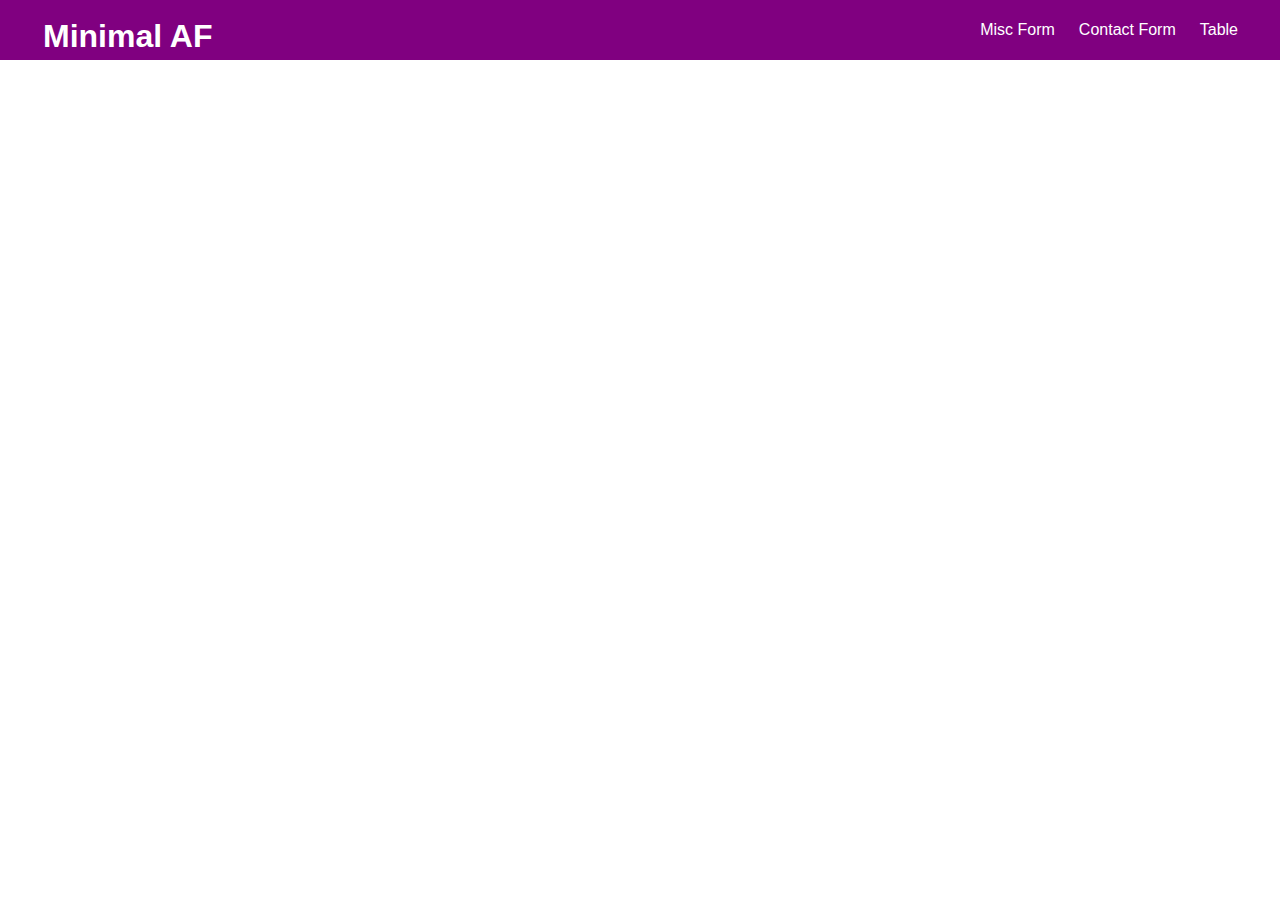
<file: index.html>
<!DOCTYPE html>
<html lang="en">
  <head>
    <meta charset="UTF-8" />
    <meta http-equiv="X-UA-Compatible" content="IE=edge" />
    <meta name="viewport" content="width=device-width, initial-scale=1.0" />
    <title>Minimal Home</title>
    <link rel="stylesheet" href="styles/reset.css" />
    <link rel="stylesheet" href="styles/main.css" />
  </head>
  <body>
    <nav>
      <h1><a href="./index.html">Minimal AF</a></h1>
      <ul id="menu" class="menu">
        <li class="menu-item"><a href="./misc-form.html">Misc Form</a></li>
        <li class="menu-item"><a href="./contact.html">Contact Form</a></li>
        <li class="menu-item"><a href="./table.html">Table</a></li>
      </ul>
      <div class="menu-icon-wrapper">
        <img
          class="menu-icon"
          src="images/menu-white-36dp.svg"
          width="36"
          height="36"
          alt="menu icon"
          onclick="toggleMenu()"
        />
      </div>
    </nav>
    <p></p>
    <p></p>
    <p></p>
    <script src="./js/menu.js"></script>
  </body>
</html>
</file>
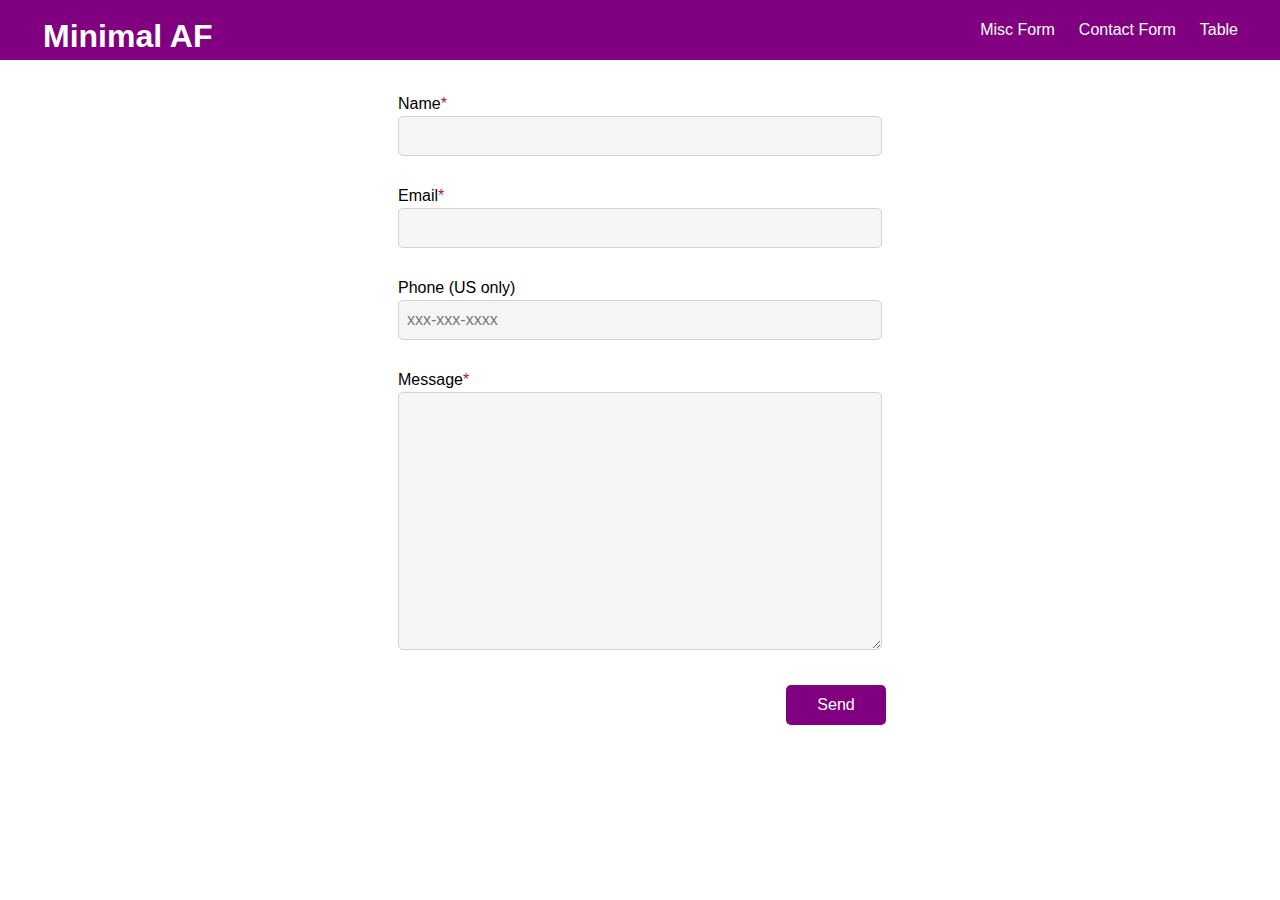
<file: contact.html>
<!DOCTYPE html>
<html lang="en">
  <head>
    <meta charset="UTF-8" />
    <meta http-equiv="X-UA-Compatible" content="IE=edge" />
    <meta name="viewport" content="width=device-width, initial-scale=1.0" />
    <link rel="stylesheet" href="./styles/main.css" />
    <link rel="stylesheet" href="./styles/reset.css" />
    <link rel="stylesheet" href="./styles/form.css" />
    <title>Contact me</title>
  </head>
  <body>
    <nav>
      <h1><a href="./index.html">Minimal AF</a></h1>
      <ul id="menu" class="menu">
        <li class="menu-item"><a href="./misc-form.html">Misc Form</a></li>
        <li class="menu-item"><a href="./contact.html">Contact Form</a></li>
        <li class="menu-item"><a href="./table.html">Table</a></li>
      </ul>
      <div class="menu-icon-wrapper">
        <img
          class="menu-icon"
          src="images/menu-white-36dp.svg"
          width="36"
          height="36"
          alt="menu icon"
          onclick="toggleMenu()"
        />
      </div>
    </nav>
    <form id="form" onsubmit="event.preventDefault();" novalidate>
      <div class="contact-form-container">
        <div class="form-element">
          <label for="name">Name</label>
          <input
            class="form-field"
            type="text"
            id="name"
            name="name"
            required
          />
          <div class="error-message"></div>
        </div>

        <div class="form-element">
          <label for="email">Email</label>
          <input
            class="form-field"
            type="email"
            id="email"
            name="email"
            required
          />
          <div class="error-message" id="email-error-message"></div>
        </div>

        <div class="form-element">
          <label for="phone">Phone (US only)</label>
          <input
            class="form-field"
            type="tel"
            id="phone"
            name="phone"
            placeholder="xxx-xxx-xxxx"
          />
          <div class="error-message"></div>
        </div>
        <div class="form-element col-2">
          <label for="message">Message</label>
          <textarea
            class="form-field"
            id="message"
            name="message"
            rows="10"
            cols="30"
            required
          ></textarea>
          <div class="error-message"></div>
        </div>

        <p class="button-row">
          <button class="primary" id="submit-button" type="submit">Send</button>
        </p>
      </div>
    </form>
    <p class="message-received hide" id="message-received">
      Thanks! I'll get back to you soon.
    </p>
    <p class="error-sending-message error-text hide" id="error-sending-message">
      Sorry, there was an error in sending the message. Please try again.
    </p>
    <script src="./js/contact.js"></script>
    <script src="./js/menu.js"></script>
  </body>
</html>
</file>
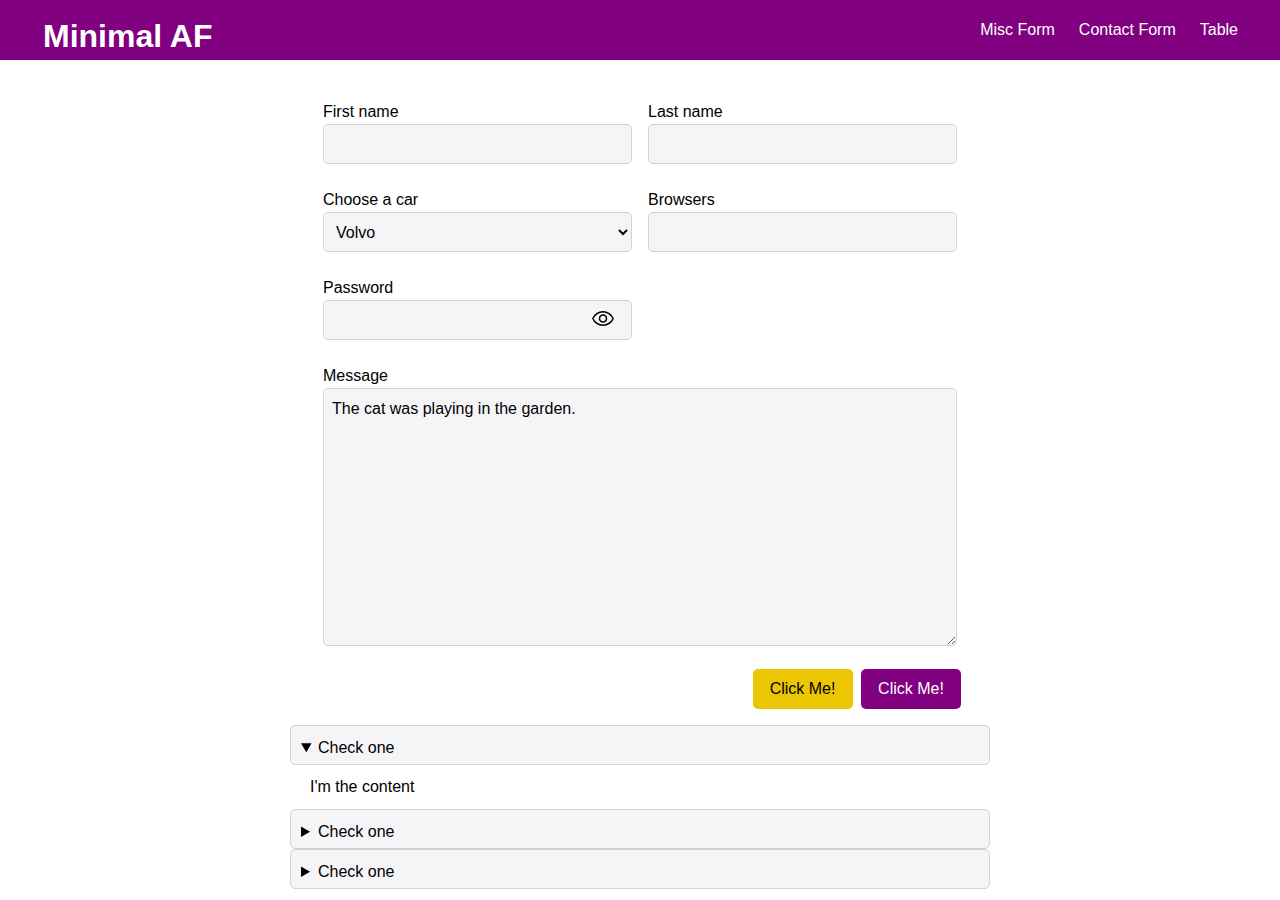
<file: misc-form.html>
<!DOCTYPE html>
<html lang="en">
  <head>
    <meta charset="UTF-8" />
    <meta http-equiv="X-UA-Compatible" content="IE=edge" />
    <meta name="viewport" content="width=device-width, initial-scale=1.0" />
    <link rel="stylesheet" href="./styles/main.css" />
    <link rel="stylesheet" href="./styles/reset.css" />
    <link rel="stylesheet" href="./styles/form.css" />

    <title>Form Elements</title>
  </head>
  <nav>
    <h1><a href="./index.html">Minimal AF</a></h1>
    <ul id="menu" class="menu">
      <li class="menu-item"><a href="./misc-form.html">Misc Form</a></li>
      <li class="menu-item"><a href="./contact.html">Contact Form</a></li>
      <li class="menu-item"><a href="./table.html">Table</a></li>
    </ul>
    <div class="menu-icon-wrapper">
      <img
        class="menu-icon"
        src="images/menu-white-36dp.svg"
        width="36"
        height="36"
        alt="menu icon"
        onclick="toggleMenu()"
      />
    </div>
  </nav>
  <body>
    <form id="form">
      <div class="misc-form-container">
        <div class="form-element">
          <label for="firstname">First name</label>
          <input type="text" id="firstname" name="firstname" />
        </div>

        <div class="form-element">
          <label for="lastname">Last name</label>
          <input type="text" id="lastname" name="lastname" />
        </div>

        <div class="form-element">
          <label for="cars">Choose a car</label>
          <select id="cars" name="cars">
            <option value="volvo">Volvo</option>
            <option value="saab">Saab</option>
            <option value="fiat">Fiat</option>
            <option value="audi">Audi</option>
          </select>
        </div>

        <div class="form-element">
          <label for="browser-list">Browsers</label>

          <input id="browser-list" list="browsers" />
          <datalist id="browsers">
            <option value="Internet Explorer"></option>
            <option value="Firefox"></option>
            <option value="Chrome"></option>
            <option value="Opera"></option>
            <option value="Safari"></option>
          </datalist>
        </div>

        <div class="form-element">
          <label for="password">Password</label>
          <input type="password" id="password" name="password" />
        </div>

        <div class="form-element">
          <button type="button" id="toggle-pw-button">
            <span id="visibility_on"
              ><img style="width: 24px" src="./images/visibility.svg"
            /></span>
            <span id="visibility_off" hidden
              ><img style="width: 24px" src="./images/visibility_off.svg"
            /></span>
          </button>
        </div>

        <div class="form-element col-2">
          <label for="message">Message</label>
          <textarea id="message" name="message" rows="10" cols="30">
The cat was playing in the garden.</textarea
          >
        </div>
        <div class="button-row">
          <button
            class="accent"
            type="button"
            onclick="console.log('Hello World!')"
          >
            Click Me!
          </button>
          <button class="primary" type="submit">Click Me!</button>
        </div>
      </div>
    </form>

    <div data-accordion id="details-wrapper">
      <details open>
        <summary>Check one</summary>
        <div class="details-content">I'm the content</div>
      </details>
      <details>
        <summary>Check one</summary>
        <div class="details-content">I'm the content</div>
      </details>
      <details>
        <summary>Check one</summary>
        <div class="details-content">I'm the content</div>
      </details>
    </div>

    <script src="./js/misc-form.js"></script>
    <script src="./js/menu.js"></script>
  </body>
</html>
</file>
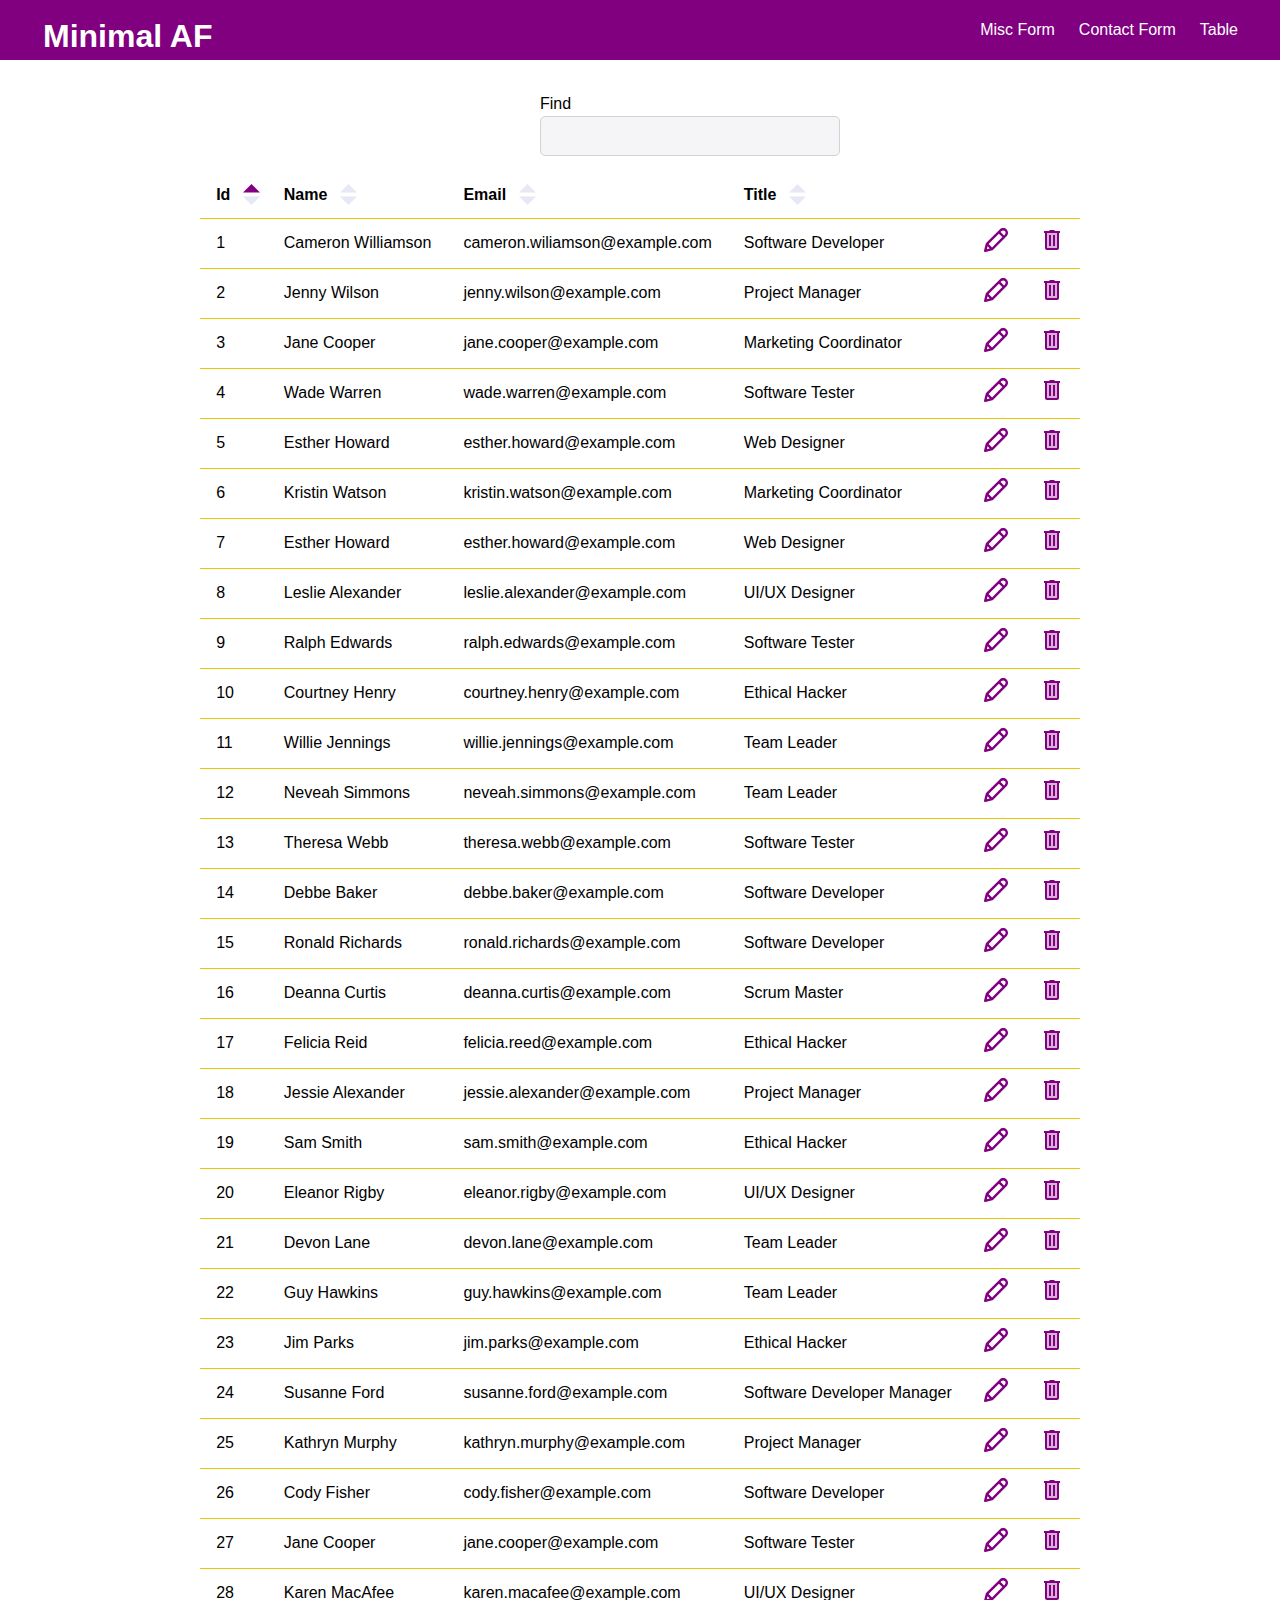
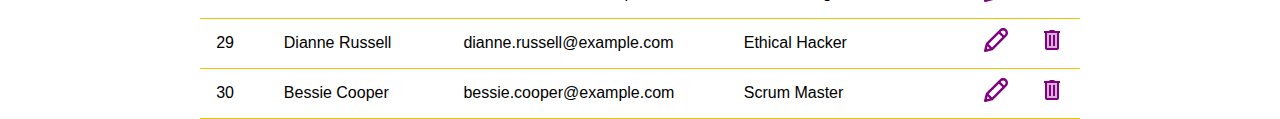
<file: table.html>
<!DOCTYPE html>
<html lang="en">
  <head>
    <meta charset="UTF-8" />
    <meta http-equiv="X-UA-Compatible" content="IE=edge" />
    <meta name="viewport" content="width=device-width, initial-scale=1.0" />
    <title>Minimal: Table</title>
    <link rel="stylesheet" href="./styles/reset.css" />
    <link rel="stylesheet" href="./styles/main.css" />
    <link rel="stylesheet" href="./styles/modal.css" />
    <link rel="stylesheet" href="./styles/table.css" />
    <link rel="stylesheet" href="./styles/form.css" />
  </head>
  <body>
    <nav>
      <h1><a href="./index.html">Minimal AF</a></h1>
      <ul id="menu" class="menu">
        <li class="menu-item"><a href="./misc-form.html">Misc Form</a></li>
        <li class="menu-item"><a href="./contact.html">Contact Form</a></li>
        <li class="menu-item"><a href="./table.html">Table</a></li>
      </ul>
      <div class="menu-icon-wrapper">
        <img
          class="menu-icon"
          src="images/menu-white-36dp.svg"
          width="36"
          height="36"
          alt="menu icon"
          onclick="toggleMenu()"
        />
      </div>
    </nav>
    <div class="form-element" style="max-width: 200px; margin: auto">
      <label for="name">Find</label>
      <input
        class="form-field"
        type="text"
        id="find"
        name="find"
        oninput="doFilter()"
      />
      <div class="error-message"></div>
    </div>
    <!-- Table is built in table.js -->
    <table id="my-table"></table>
    <!-- Edit dialog -->
    <div id="editModal" class="modal">
      <div class="modal-content">
        <div class="modal-header">
          <h1>Edit Record</h1>
          <span class="close" onclick="closeModal('#editModal')">&times;</span>
        </div>
        <div class="modal-content-wrapper">
          <div class="modal-body edit-modal-body">
            <form
              id="form"
              onsubmit="event.preventDefault(); submitMessage();"
              novalidate
            >
              <div class="modal-form-container">
                <div class="form-element">
                  <label for="edit-name">Name</label>
                  <input
                    class="form-field"
                    type="text"
                    id="edit-name"
                    name="edit-name"
                    required
                  />
                  <div class="error-message"></div>
                </div>
                <div class="form-element">
                  <label for="edit-email">Email</label>
                  <input
                    class="form-field"
                    type="email"
                    id="edit-email"
                    name="edit-email"
                    required
                  />
                  <div class="error-message" id="email-error-message"></div>
                </div>
                <div class="form-element">
                  <label for="edit-title">Title</label>
                  <input
                    class="form-field"
                    type="text"
                    id="edit-title"
                    name="edit-title"
                    required
                  />
                  <div class="error-message"></div>
                </div>
              </div>
            </form>
          </div>
          <div class="button-row">
            <button onclick="closeModal('#editModal')" class="primary">
              Cancel</button
            ><button onclick="doSave()">Save</button>
          </div>
        </div>
      </div>
    </div>
    <!-- Delete dialog -->
    <div id="deleteModal" class="modal">
      <div class="modal-content">
        <div class="modal-header">
          <h1>Delete Record</h1>
          <span class="close" onclick="closeModal('#deleteModal')"
            >&times;</span
          >
        </div>
        <div class="modal-content-wrapper">
          <h3>Are you sure?</h3>
          <div class="modal-body delete-modal-body"></div>
          <div class="button-row">
            <button onclick="closeModal('#deleteModal')" class="primary">
              Cancel</button
            ><button onclick="doDelete()">Delete</button>
          </div>
        </div>
      </div>
    </div>
    <script src="./js/table.js"></script>
    <script>
      makeTable();
    </script>
  </body>
</html>
</file>
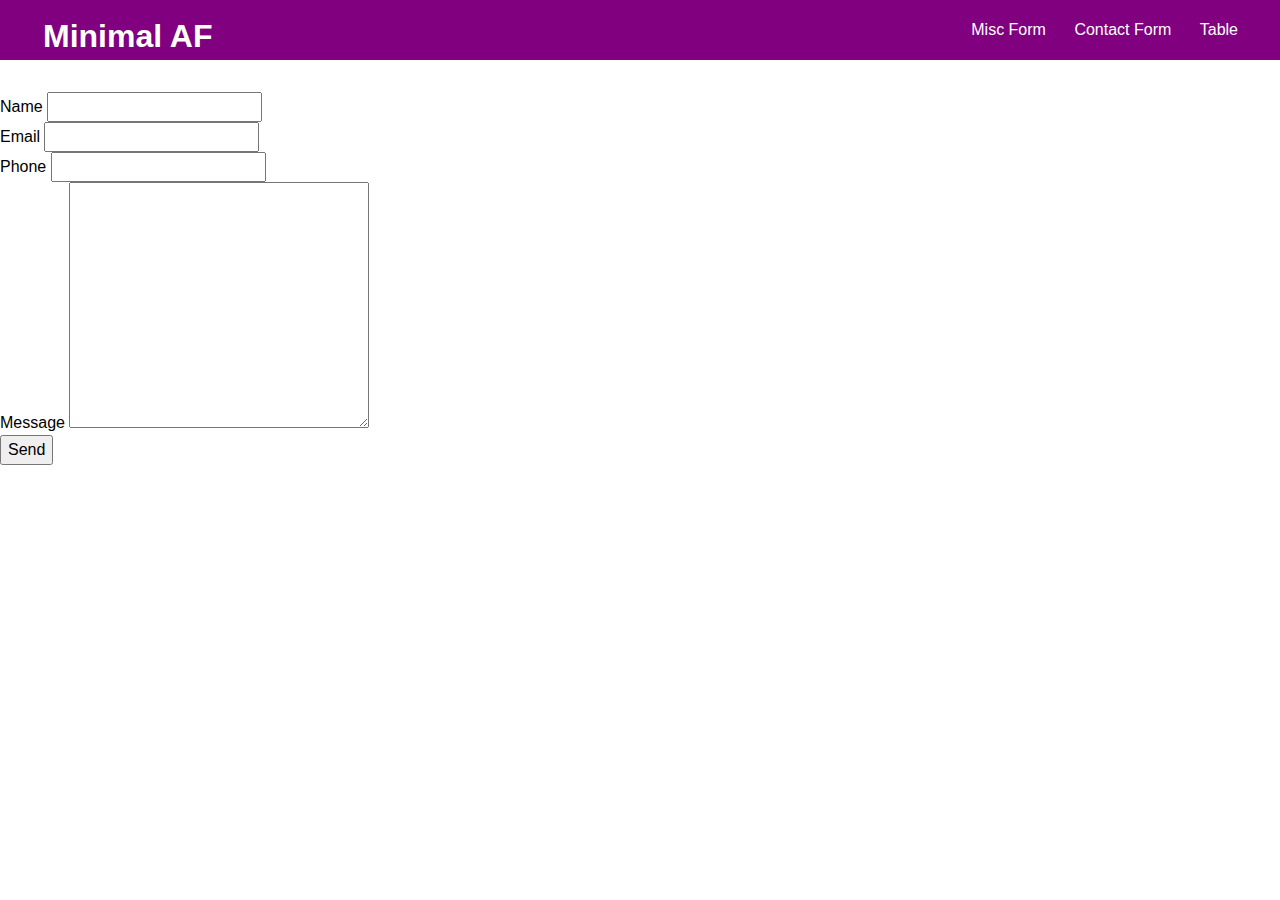
<file: forms/contact.html>
<!DOCTYPE html>
<html lang="en">
  <head>
    <meta charset="UTF-8" />
    <meta http-equiv="X-UA-Compatible" content="IE=edge" />
    <meta name="viewport" content="width=device-width, initial-scale=1.0" />
    <link rel="stylesheet" href="../styles/main.css" />
    <link rel="stylesheet" href="../styles/reset.css" />
    <title>Contact me</title>
  </head>
  <body>
    <nav>
      <h1><a href="../index.html">Minimal AF</a></h1>
      <ul>
        <li><a href="./misc-form.html">Misc Form</a></li>
        <li><a href="./contact.html">Contact Form</a></li>
        <li><a href="../tables/table.html">Table</a></li>
      </ul>
    </nav>
    <form id="form" onsubmit="event.preventDefault(); submitMessage();">
      <div class="contact-form-container">
        <div class="form-element">
          <label for="name">Name</label>
          <input
            class="form-field"
            type="text"
            id="name"
            name="name"
            required
          />
        </div>

        <p class="form-element">
          <label for="email">Email</label>
          <input
            class="form-field"
            type="email"
            id="email"
            name="email"
            required
          />
        </p>

        <p class="form-element">
          <label for="phone">Phone</label>
          <input class="form-field" type="phone" id="phone" name="phone" />
        </p>

        <p class="form-element col-2">
          <label for="message">Message</label>
          <textarea
            class="form-field"
            id="message"
            name="message"
            rows="10"
            cols="30"
            required
          ></textarea>
        </p>
        <p class="button-row">
          <button class="primary" type="submit">Send</button>
        </p>
      </div>
    </form>
    <script src="../js/contact.js"></script>
  </body>
</html>
</file>
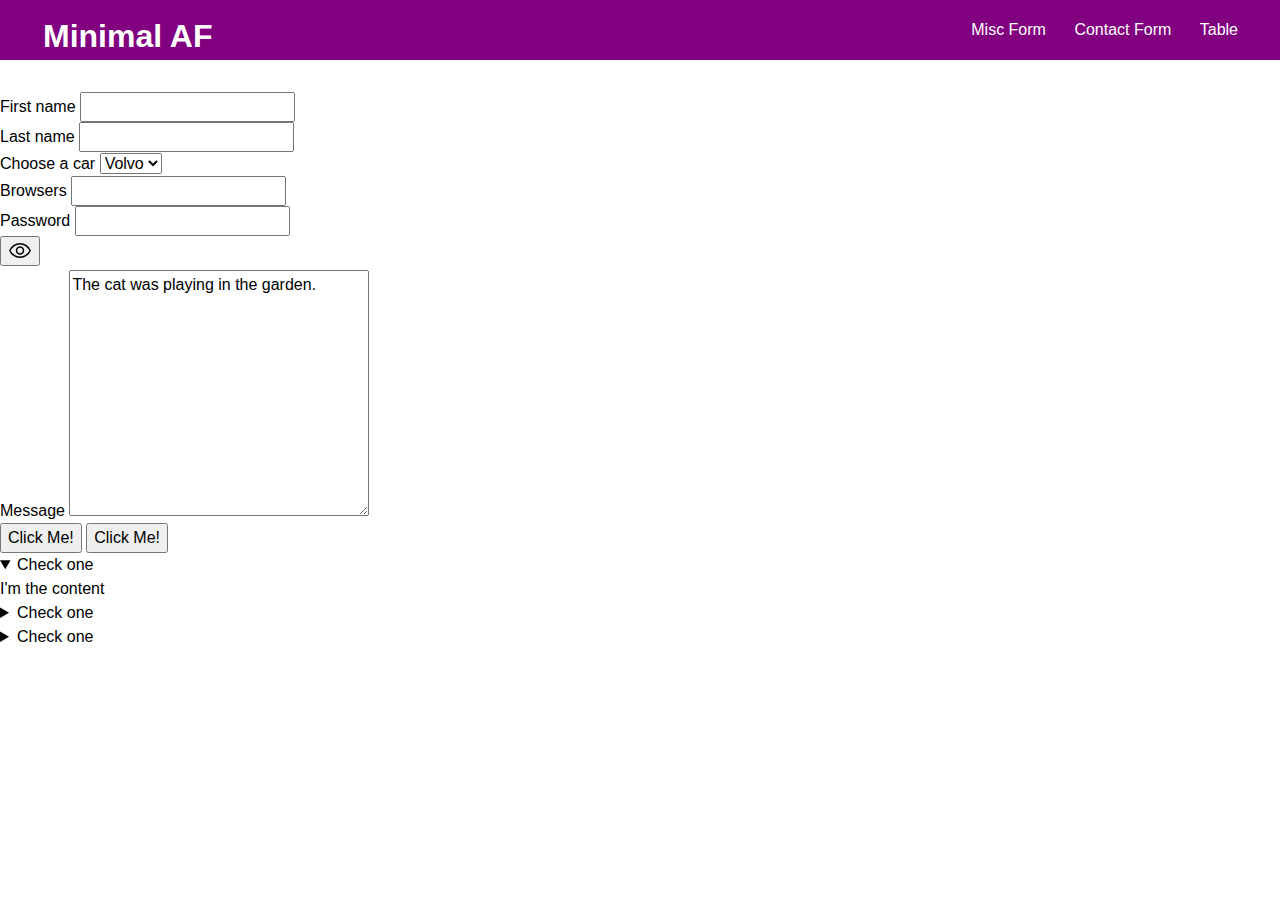
<file: forms/misc-form.html>
<!DOCTYPE html>
<html lang="en">
  <head>
    <meta charset="UTF-8" />
    <meta http-equiv="X-UA-Compatible" content="IE=edge" />
    <meta name="viewport" content="width=device-width, initial-scale=1.0" />
    <link rel="stylesheet" href="../styles/main.css" />
    <link rel="stylesheet" href="../styles/reset.css" />

    <title>Form Elements</title>
  </head>
  <nav>
    <h1><a href="../index.html">Minimal AF</a></h1>
    <ul>
      <li><a href="./misc-form.html">Misc Form</a></li>
      <li><a href="./contact.html">Contact Form</a></li>
      <li><a href="../tables/table.html">Table</a></li>
    </ul>
  </nav>
  <body>
    <form id="form">
      <div class="container">
        <div class="form-element">
          <label for="firstname">First name</label>
          <input type="text" id="firstname" name="firstname" />
        </div>

        <div class="form-element">
          <label for="lastname">Last name</label>
          <input type="text" id="lastname" name="lastname" />
        </div>

        <div class="form-element">
          <label for="cars">Choose a car</label>
          <select id="cars" name="cars">
            <option value="volvo">Volvo</option>
            <option value="saab">Saab</option>
            <option value="fiat">Fiat</option>
            <option value="audi">Audi</option>
          </select>
        </div>

        <div class="form-element">
          <label for="browser-list">Browsers</label>

          <input id="browser-list" list="browsers" />
          <datalist id="browsers">
            <option value="Internet Explorer"></option>
            <option value="Firefox"></option>
            <option value="Chrome"></option>
            <option value="Opera"></option>
            <option value="Safari"></option>
          </datalist>
        </div>

        <div class="form-element">
          <label for="password">Password</label>
          <input type="password" id="password" name="password" />
        </div>

        <div class="form-element">
          <button type="button" id="toggle-pw-button">
            <span id="visibility_on"
              ><img style="width: 24px" src="../images/visibility.svg"
            /></span>
            <span id="visibility_off" hidden
              ><img style="width: 24px" src="../images/visibility_off.svg"
            /></span>
          </button>
        </div>

        <div class="form-element col-2">
          <label for="message">Message</label>
          <textarea id="message" name="message" rows="10" cols="30">
The cat was playing in the garden.</textarea
          >
        </div>
        <div class="button-row">
          <button
            class="accent"
            type="button"
            onclick="console.log('Hello World!')"
          >
            Click Me!
          </button>
          <button class="primary" type="submit">Click Me!</button>
        </div>
      </div>
    </form>

    <div data-accordion id="details-wrapper">
      <details open>
        <summary>Check one</summary>
        <div class="content">I'm the content</div>
      </details>
      <details>
        <summary>Check one</summary>
        <div class="content">I'm the content</div>
      </details>
      <details>
        <summary>Check one</summary>
        <div class="content">I'm the content</div>
      </details>
    </div>

    <script src="../js/misc-form.js"></script>
  </body>
</html>
</file>
<file: styles/main.css>
:root {
  --primary: purple;
  --primary-darken: rgb(98, 0, 98);
  --accent: rgb(234, 199, 2);
  --off-white: rgb(245, 245, 248);
  --gray: #e6e8f5;
  --dark-gray: #717171;
  --warning: #c20e3e;
}
body {
  font-family: Arial, Helvetica, sans-serif;
  scrollbar-gutter: stable both-edges;
}
/* General classes */
.show {
  visibility: visible;
}
.hide {
  visibility: hidden;
}
/* Navigation */
nav {
  height: 60px;
  background-color: var(--primary);
  display: flex;
  justify-content: space-between;
  margin-bottom: 2rem;
  width: 100vw;
}
nav h1 {
  padding: 12px 43px;
}
nav ul {
  list-style-type: none;
  margin: 0;
  padding: 0;
  overflow: hidden;
  padding-right: 30px;
}
nav li {
  display: inline-block;
}
nav li a {
  display: block;
  text-align: center;
  padding: 18px 12px;
}
nav li a:hover {
  background-color: var(--primary-darken);
}
nav,
nav a {
  color: white;
  text-decoration: none;
}
.menu {
  display: flex;
}
.menu-icon {
  margin-right: 1rem;
  margin-top: 10px;
  display: none;
}
.menu-icon-wrapper {
  display: none;
}

@media (max-width: 649px) {
  .menu-icon-wrapper {
    width: 70%;
    display: flex;
    justify-content: flex-end;
  }
  .menu-icon {
    display: block;
    cursor: pointer;
  }
  nav h1 {
    padding: 12px 0 0 20px;
  }
  nav ul {
    padding-right: 0;
    width: 200px;
  }
  nav li a {
    text-align: center;
    font-size: larger;
  }
  .menu {
    opacity: 0;
    z-index: -1;
    flex-direction: column;
    background-color: var(--dark-gray);
    position: absolute;
    right: 60px;
    top: 60px;
  }
  .menu.show {
    opacity: 1;
    z-index: 2;
  }
}
</file>
<file: styles/form.css>
/* Form elements */
.form-element {
  margin: 0.5rem;
  margin-bottom: 1rem;
}
.form-element input:focus,
.form-element select:focus,
.form-element textarea:focus {
  outline-color: var(--primary);
}
.form-element label {
  display: block;
}
input,
select,
textarea,
summary {
  border: 1px solid lightgray;
  border-radius: 5px;
  background-color: var(--off-white);
  width: 100%;
  min-width: 300px;
  padding: 0.5rem;
}
input,
select {
  height: 40px;
}
button {
  padding: 0.5rem;
  margin-right: 0.25rem;
  min-width: 100px;
  border: none;
  border-radius: 5px;
}
button:hover {
  filter: brightness(0.9);
}
button:active {
  filter: brightness(1.1);
}
button.primary {
  background-color: var(--primary);
  color: white;
}
button.accent {
  background-color: var(--accent);
  color: black;
}
#toggle-pw-button {
  position: relative;
  top: 23px;
  right: 65px;
  min-width: 40px;
  border-radius: 20px;
  background-color: rgba(255, 255, 255, 0);
}
.form-element .error-message {
  height: 12px;
  font-size: small;
  color: var(--warning);
}
/* Form element - details (acordian) */
#details-wrapper {
  max-width: 700px;
  margin: 1rem auto;
}
summary {
  height: 40px;
  min-width: 200px;
  padding: 10px;
}
.details-content {
  margin: 10px;
  margin-left: 20px;
}
label:has(+ .required-field)::after {
  content: '*';
  color: var(--warning);
}
/* Form layout */
.col-2 {
  grid-column: 1/3;
}
.button-row {
  grid-column: 2;
  text-align: end;
}
.misc-form-container {
  margin: auto;
  max-width: 650px;
  display: grid;
  grid-template-columns: repeat(2, 50%);
  grid-template-rows: auto;
}
.contact-form-container,
.modal-form-container {
  margin: auto;
  max-width: 500px;
}
@media (max-width: 699px) {
  .col-2 {
    grid-column: 1;
  }
  .button-row {
    grid-column: 1;
    text-align: center;
  }
  .misc-form-container {
    grid-template-columns: 100%;
    grid-template-rows: auto;
  }
}
</file>
<file: styles/modal.css>
/* The Modal (background) */
.modal {
  display: none;
  position: fixed;
  z-index: 1;
  left: 0;
  top: 0;
  width: 100%;
  height: 100%;
  overflow: auto;
  background-color: rgb(0, 0, 0);
  background-color: rgba(0, 0, 0, 0.4);
}

/* Modal Content/Box */
.modal-content-wrapper {
  padding: 1rem;
}
.modal-content {
  background-color: #fefefe;
  border: 1px solid #888;
  width: 80%;
  max-width: 600px;
  margin: 15% auto;
}

.modal-header {
  background-color: var(--primary);
  color: white;
  padding: 8px 1rem;
}

/* Close Button */
.close {
  float: right;
  font-size: 28px;
  font-weight: bold;
  position: relative;
  bottom: 45px;
}

.close:hover,
.close:focus {
  color: #aaa;
  text-decoration: none;
  cursor: pointer;
}
</file>
<file: styles/table.css>
table {
  margin: auto;
  border-collapse: collapse;
}
th {
  text-transform: capitalize;
  text-align: left;
  cursor: pointer;
}
tr {
  height: 50px;
  border-bottom: 1px solid var(--accent);
}
tr:not(.header):hover {
  background-color: var(--off-white);
}
th,
td {
  padding: 0 1em;
}
.sort-icon {
  display: inline-block;
  position: relative;
  left: 8px;
  top: 5px;
}
.edit-icon,
.delete-icon,
.sort-active {
  fill: var(--primary);
  cursor: pointer;
}
th path {
  fill: var(--gray);
}
th.asc path.up {
  fill: var(--primary);
}
th.desc path.down {
  fill: var(--primary);
}
</file>
